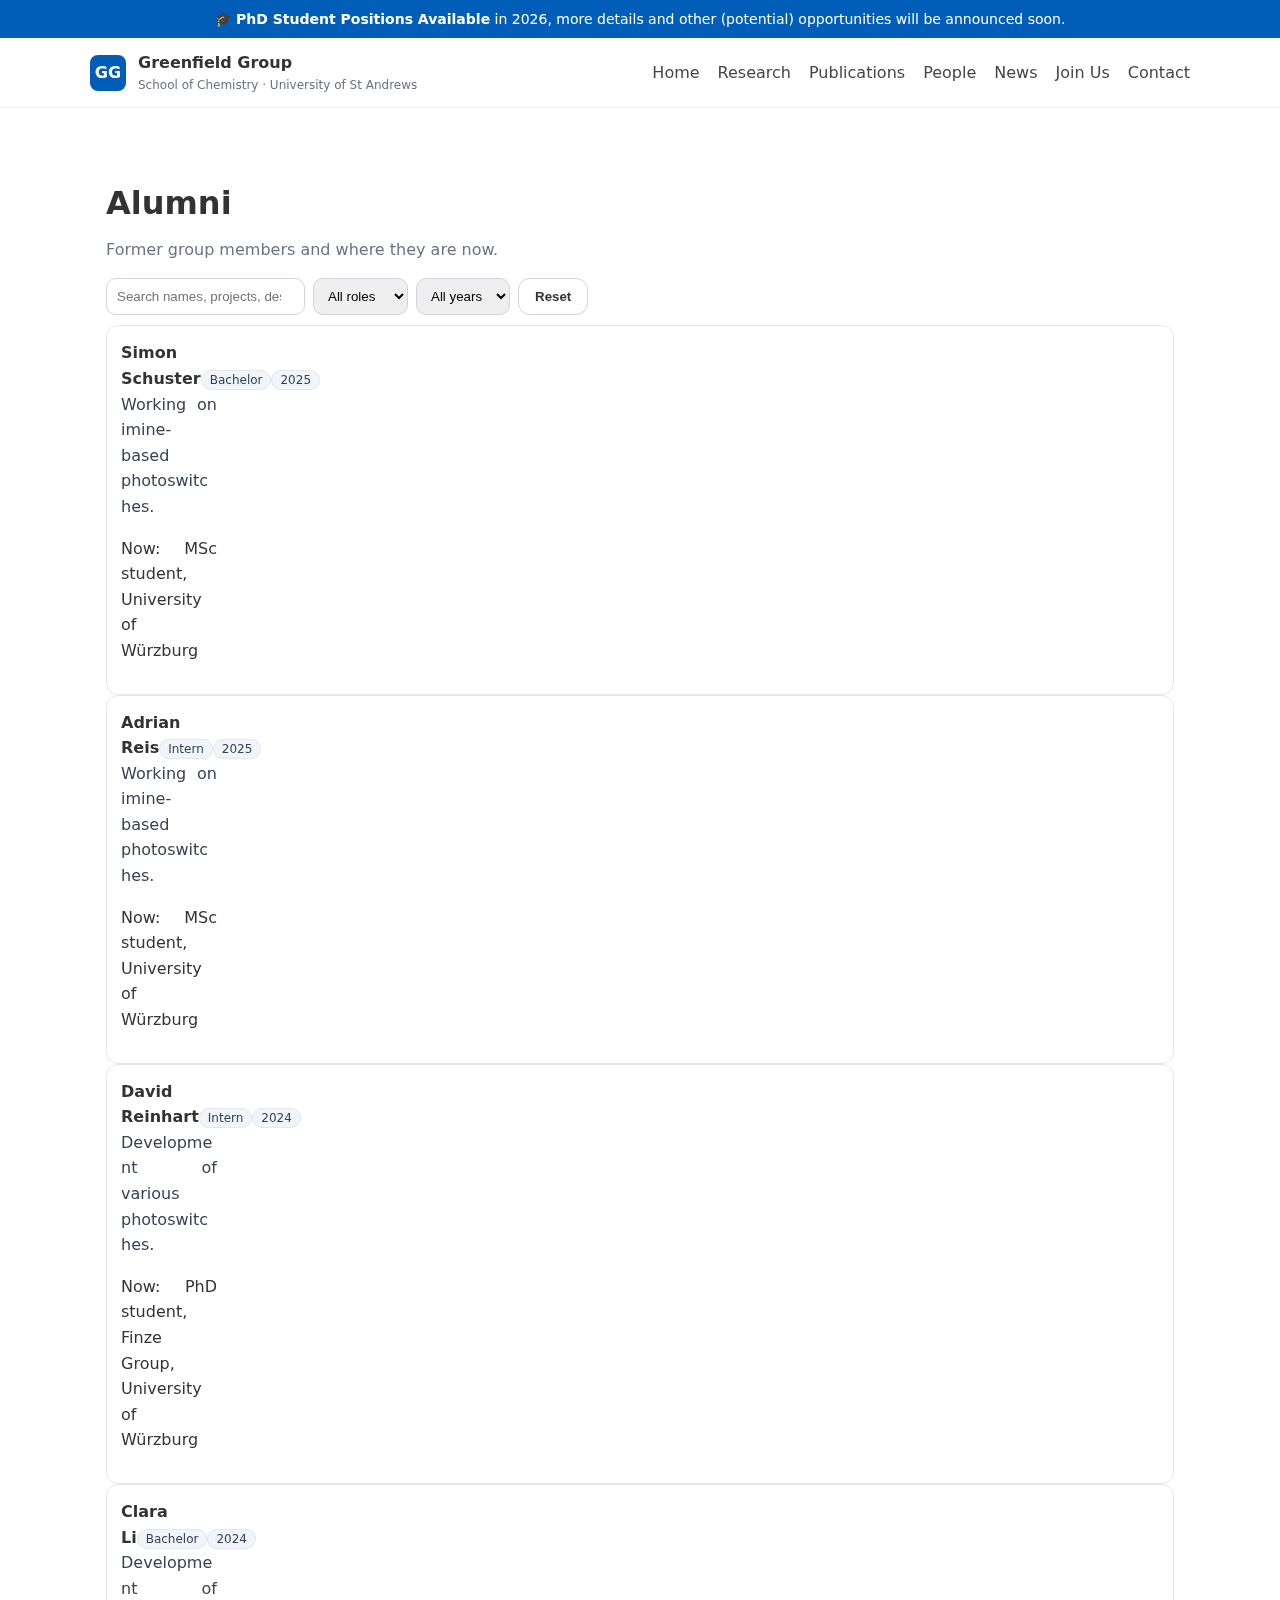
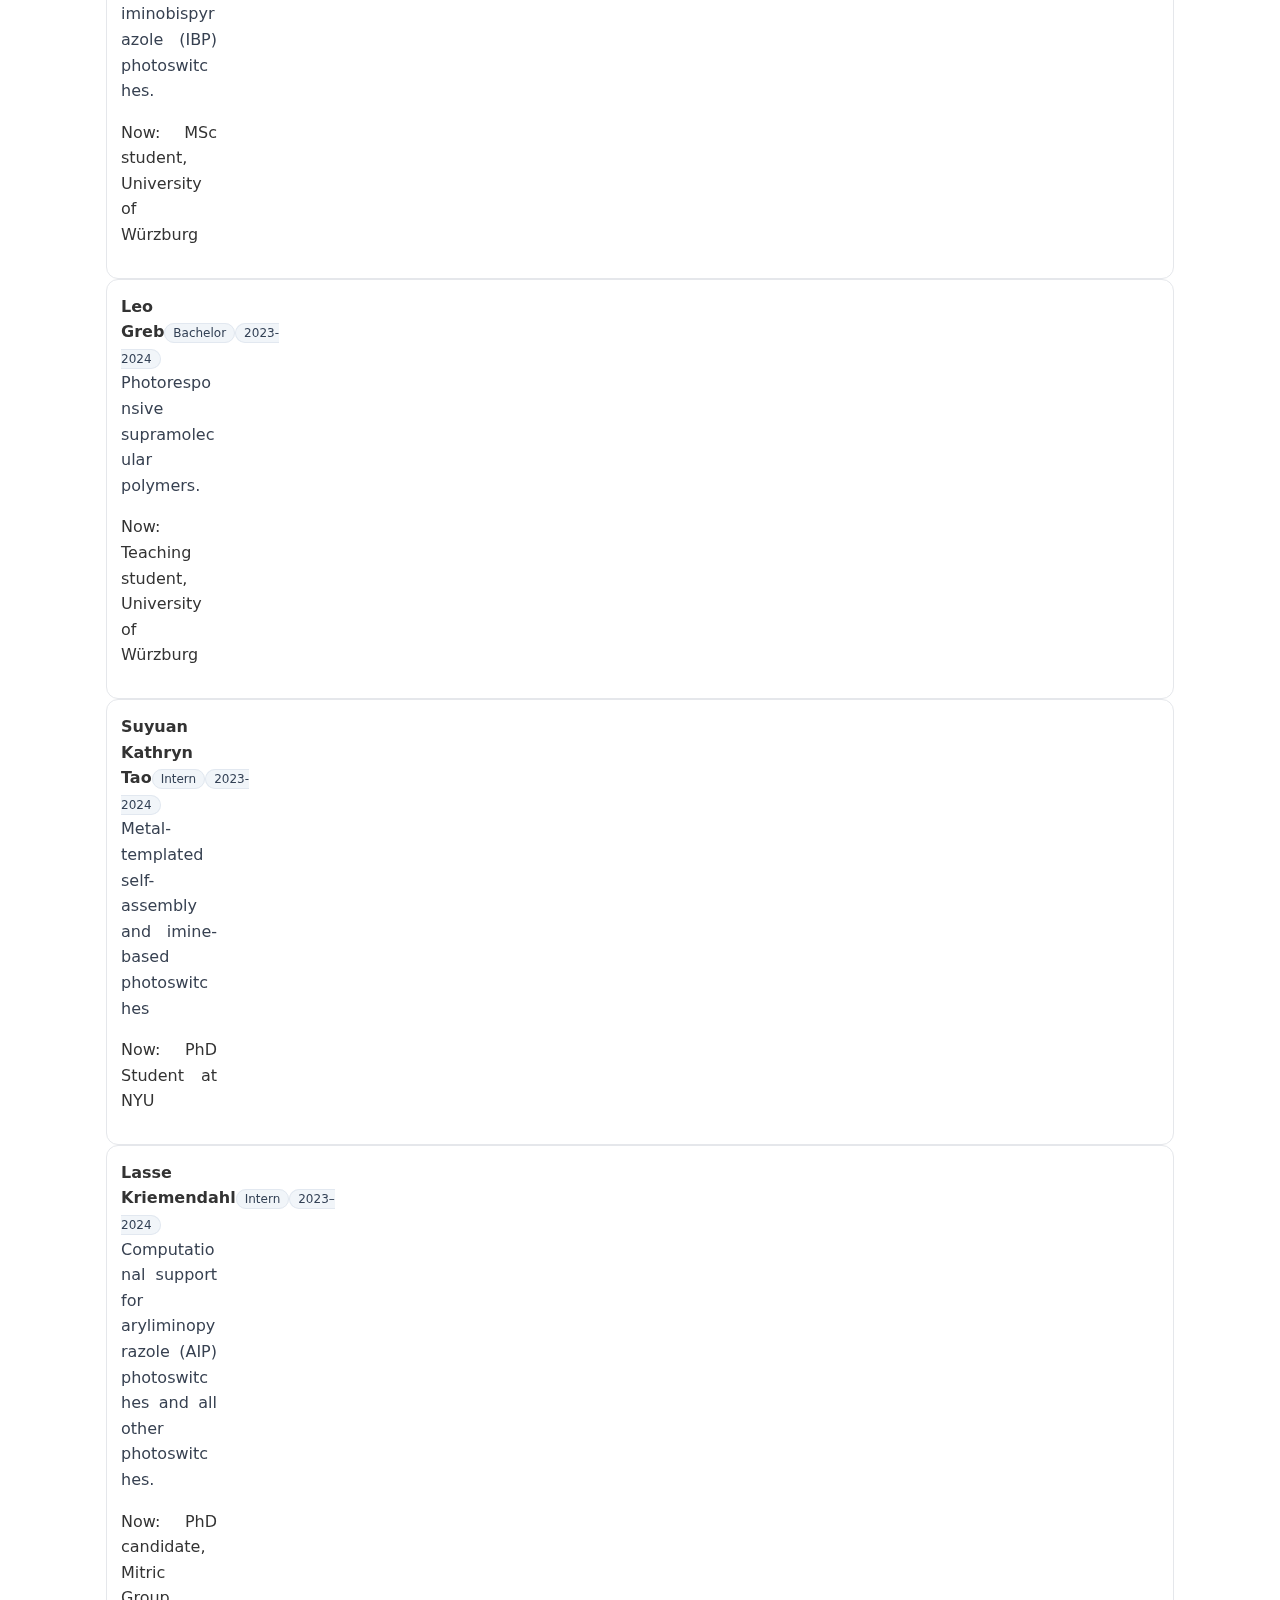
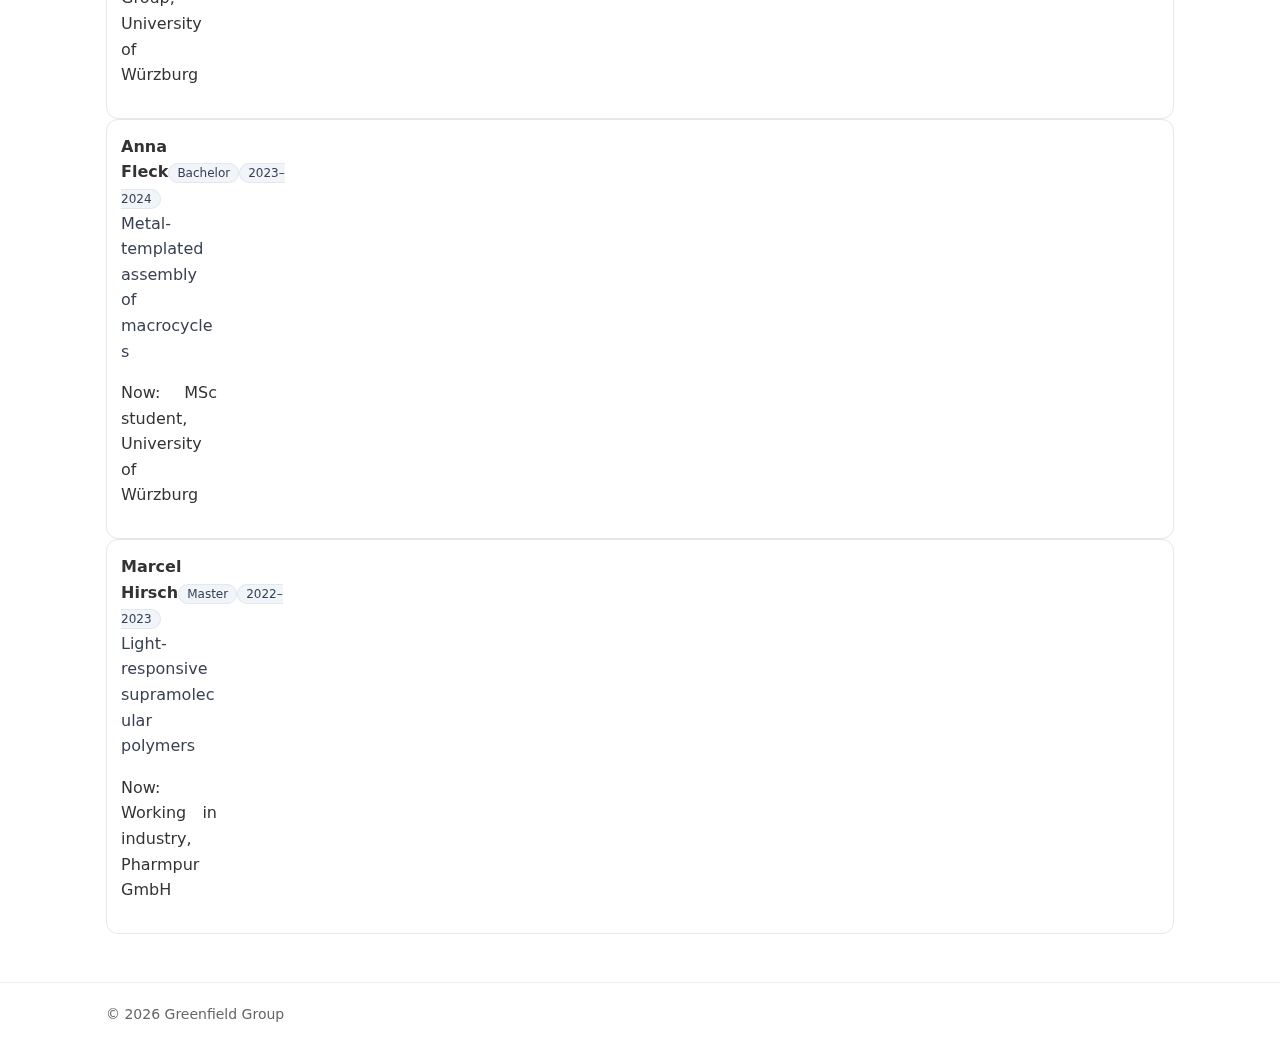
<file: alumni.html>
<!doctype html>
<html lang="en">
<head>
<meta charset="utf-8">
<meta name="viewport" content="width=device-width, initial-scale=1">
<title>Alumni — Greenfield Group</title>
<link rel="stylesheet" href="styles.css">
</head>
<body>
<div id="site-header"></div>

<main class="section">
<div class="container">
<h1 style="margin-bottom:8px">Alumni</h1>
<p class="muted" style="margin-top:0">Former group members and where they are now.</p>

<!-- Controls -->
<div class="controls" id="alumni-controls" style="margin:16px 0 10px">
<input type="search" id="alumni-search" placeholder="Search names, projects, destinations…" aria-label="Search alumni">
<select id="alumni-role">
<option value="">All roles</option>
<option>Intern</option>
<option>Bachelor</option>
<option>Master</option>
<option>PhD</option>
<option>Postdoc</option>
<option>Visitor</option>
</select>
<select id="alumni-year">
<option value="">All years</option>
<!-- filled by JS from data -->
</select>
<button class="btn btn-gray" id="alumni-clear" type="button">Reset</button>
</div>

<!-- List -->
<div id="alumni-list" class="alumni-list" aria-live="polite"></div>
<p id="alumni-empty" class="muted" style="display:none">No matches. Try clearing filters.</p>
</div>
</main>

<footer>
<div class="container" style="display:flex;justify-content:space-between;gap:16px;flex-wrap:wrap">
<div>© <span id="year"></span> Greenfield Group</div>
</div>
</footer>

<script>
document.getElementById('year').textContent = new Date().getFullYear();
</script>
<script src="nav.js"></script>
<script src="banner.js"></script>
<script src="alumni.js"></script>
</body>
</html>
</file>
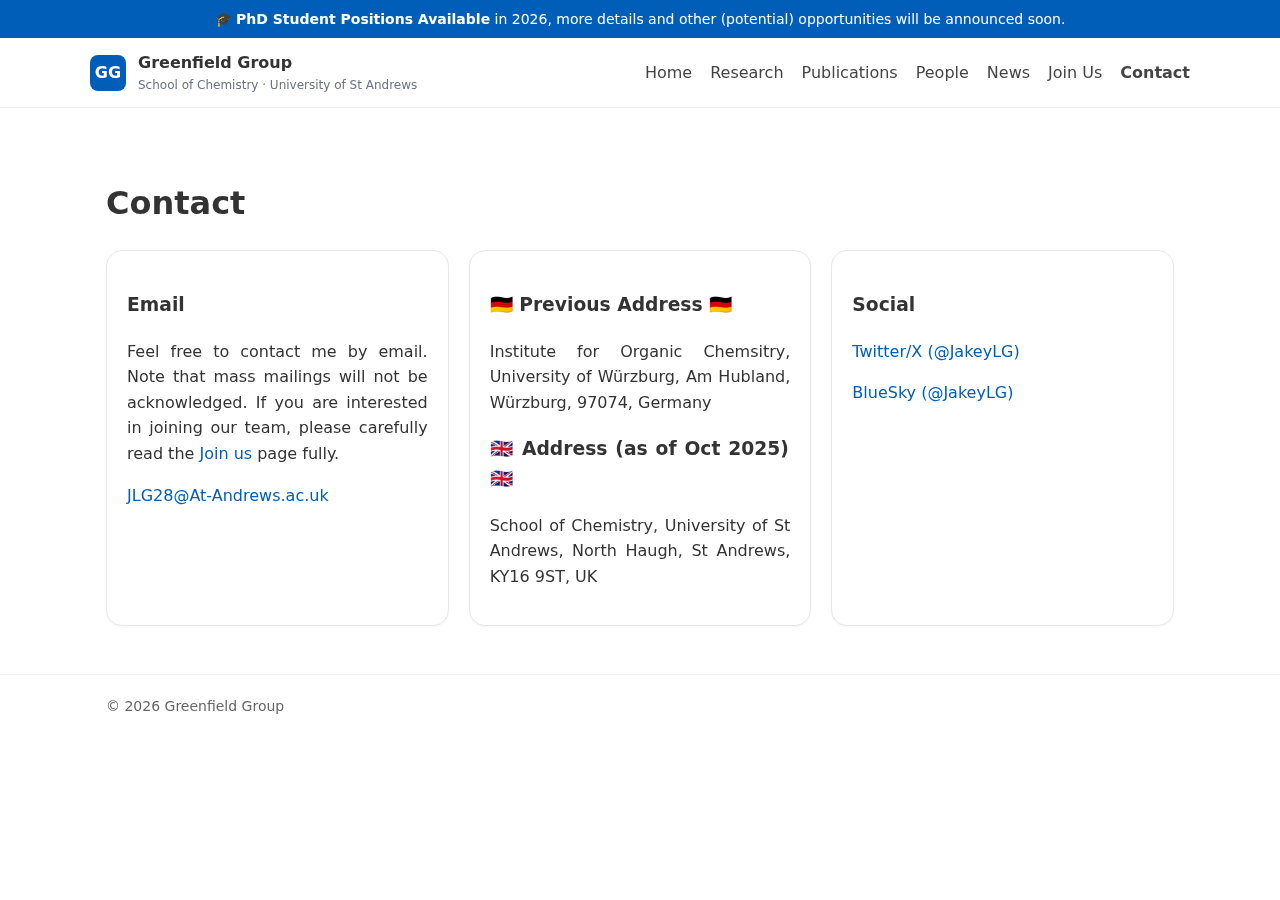
<file: contact.html>
<!doctype html>
<html lang="en">
<head>
  <meta charset="utf-8">
  <meta name="viewport" content="width=device-width, initial-scale=1">
  <title>Contact — Greenfield Group</title>
  <link rel="stylesheet" href="styles.css">
</head>
<body>
  
    </div>
  </div>
  <div id="site-header"></div>
  <!-- PAGE CONTENT STARTS HERE -->

  <main class="section">
    <div class="container">
      <h1>Contact</h1>
      <div class="cards">
        <div class="card">
          <h3>Email</h3>
          <p>Feel free to contact me by email. Note that mass mailings will not be acknowledged. If you are interested in joining our team, please carefully read the <a href="join.html">Join us</a> page fully.</p>
          <p><a href="mailto:jlg28@st-andrews.ac.uk">JLG28@At-Andrews.ac.uk</a></p>
        </div>
        <div class="card">
          <h3>🇩🇪 Previous Address 🇩🇪</h3>
          <p>Institute for Organic Chemsitry, University of Würzburg, Am Hubland, Würzburg, 97074, Germany</p>
          <h3>🇬🇧 Address (as of Oct 2025) 🇬🇧</h3>
          <p>School of Chemistry, University of St Andrews, North Haugh, St Andrews, KY16 9ST, UK</p>
        </div>
        <div class="card">
          <h3>Social</h3>
          <p><a href="https://mobile.twitter.com/JakeyLG">Twitter/X (@JakeyLG)</a>
          <p><a href="https://bsky.app/profile/jakeylg.bsky.social">BlueSky (@JakeyLG)</a>
          </p>
        </div>
      </div>
    </div>
  </main>

  <!-- PAGE CONTENT ENDS HERE -->
  <footer>
    <div class="container" style="display:flex;justify-content:space-between;gap:16px;flex-wrap:wrap">
      <div>© <span id="year"></span> Greenfield Group</div>
      
    </div>
  </footer>
  <script>
    function toggleMenu(force){
      const menu = document.getElementById('menu');
      const btn = document.querySelector('.mobile-toggle');
      const show = typeof force === 'boolean' ? force : !menu.classList.contains('show');
      menu.classList.toggle('show', show);
      btn.setAttribute('aria-expanded', show ? 'true' : 'false');
      if(show){ menu.style.display='flex'; } else { menu.style.display='none'; }
    }
    document.getElementById('year').textContent = new Date().getFullYear();
  </script>
  <script src="nav.js"></script>
  <script src="banner.js"></script>
</body>
</html>
</file>
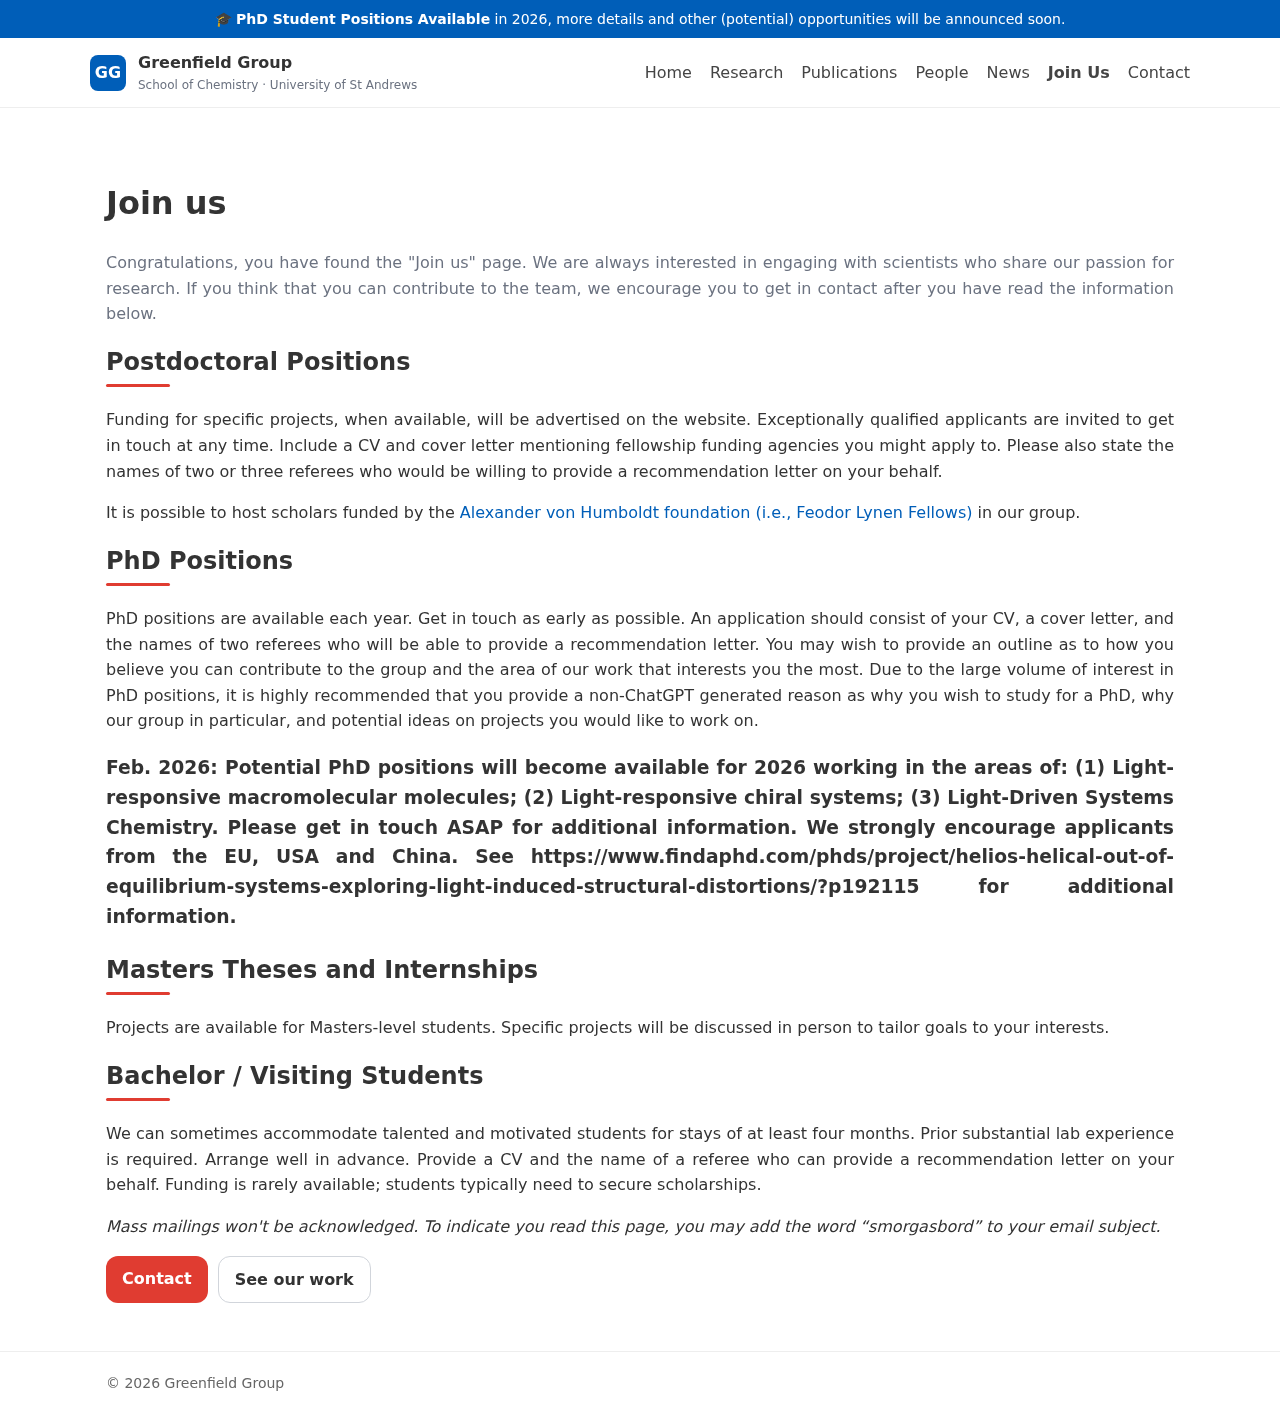
<file: join.html>
<!doctype html>
<html lang="en">
<head>
  <meta charset="utf-8">
  <meta name="viewport" content="width=device-width, initial-scale=1">
  <title>Join Us — Greenfield Group</title>
  <link rel="stylesheet" href="styles.css">
</head>
<body>
  
    </div>
  </div>
  <div id="site-header"></div>
  <!-- PAGE CONTENT STARTS HERE -->

  <main class="section">
    <div class="container">
      <h1>Join us</h1>
      <p class="muted">Congratulations, you have found the "Join us" page. We are always interested in engaging with scientists who share our passion for research. If you think that you can contribute to the team, we encourage you to get in contact after you have read the information below.</p>

      <h2>Postdoctoral Positions</h2>
      <p>Funding for specific projects, when available, will be advertised on the website. Exceptionally qualified applicants are invited to get in touch at any time. Include a CV and cover letter mentioning fellowship funding agencies you might apply to. Please also state the names of two or three referees who would be willing to provide a recommendation letter on your behalf.</p>
      <p>It is possible to host scholars funded by the <a href="https://www.humboldt-foundation.de">Alexander von Humboldt foundation (i.e., Feodor Lynen Fellows)</a> in our group.</p>

      <h2>PhD Positions</h2>
      <p>PhD positions are available each year. Get in touch as early as possible. An application should consist of your CV, a cover letter, and the names of two referees who will be able to provide a recommendation letter. You may wish to provide an outline as to how you believe you can contribute to the group and the area of our work that interests you the most. Due to the large volume of interest in PhD positions, it is highly recommended that you provide a non-ChatGPT generated reason as why you wish to study for a PhD, why our group in particular, and potential ideas on projects you would like to work on.</p>

      <h3> Feb. 2026: Potential PhD positions will become  available for 2026 working in the areas of: (1) Light-responsive macromolecular molecules; (2) Light-responsive chiral systems; (3) Light-Driven Systems Chemistry. Please get in touch ASAP for additional information. We strongly encourage applicants from the EU, USA and China. See https://www.findaphd.com/phds/project/helios-helical-out-of-equilibrium-systems-exploring-light-induced-structural-distortions/?p192115 for additional information.</h3>

      <h2>Masters Theses and Internships</h2>
      <p>Projects are available for Masters-level students. Specific projects will be discussed in person to tailor goals to your interests.</p>

      <h2>Bachelor / Visiting Students</h2>
      <p>We can sometimes accommodate talented and motivated students for stays of at least four months. Prior substantial lab experience is required. Arrange well in advance. Provide a CV and the name of a referee who can provide a recommendation letter on your behalf. Funding is rarely available; students typically need to secure scholarships.</p>

      <p style="margin-top:12px"><em>Mass mailings won't be acknowledged. To indicate you read this page, you may add the word “smorgasbord” to your email subject.</em></p>

      <div style="margin-top:16px;display:flex;gap:10px;flex-wrap:wrap">
        <a class="btn btn-red" href="contact.html">Contact</a>
        <a class="btn btn-gray" href="publications.html">See our work</a>
      </div>
    </div>
  </main>

  <!-- PAGE CONTENT ENDS HERE -->
  <footer>
    <div class="container" style="display:flex;justify-content:space-between;gap:16px;flex-wrap:wrap">
      <div>© <span id="year"></span> Greenfield Group</div>
      
    </div>
  </footer>
  <script>
    function toggleMenu(force){
      const menu = document.getElementById('menu');
      const btn = document.querySelector('.mobile-toggle');
      const show = typeof force === 'boolean' ? force : !menu.classList.contains('show');
      menu.classList.toggle('show', show);
      btn.setAttribute('aria-expanded', show ? 'true' : 'false');
      if(show){ menu.style.display='flex'; } else { menu.style.display='none'; }
    }
    document.getElementById('year').textContent = new Date().getFullYear();
  </script>
  <script src="nav.js"></script>
  <script src="banner.js"></script>
</body>
</html>
</file>
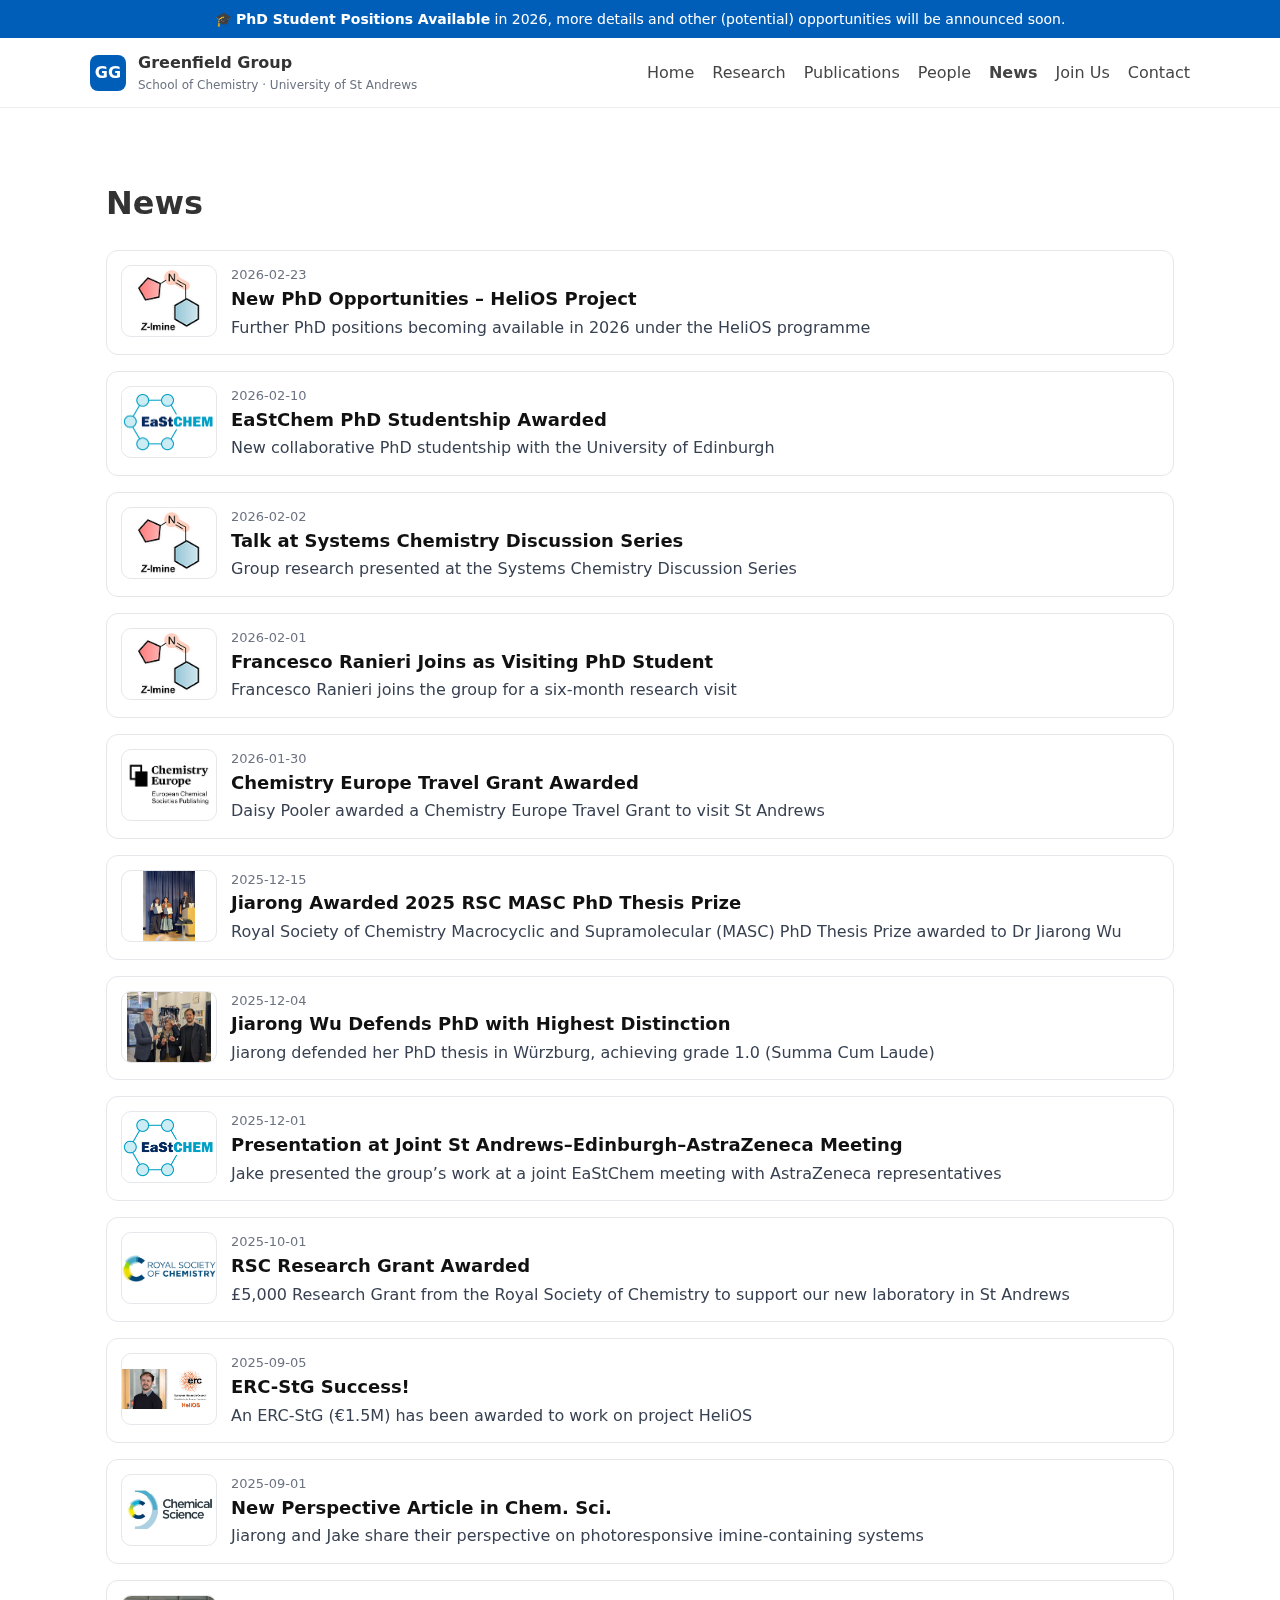
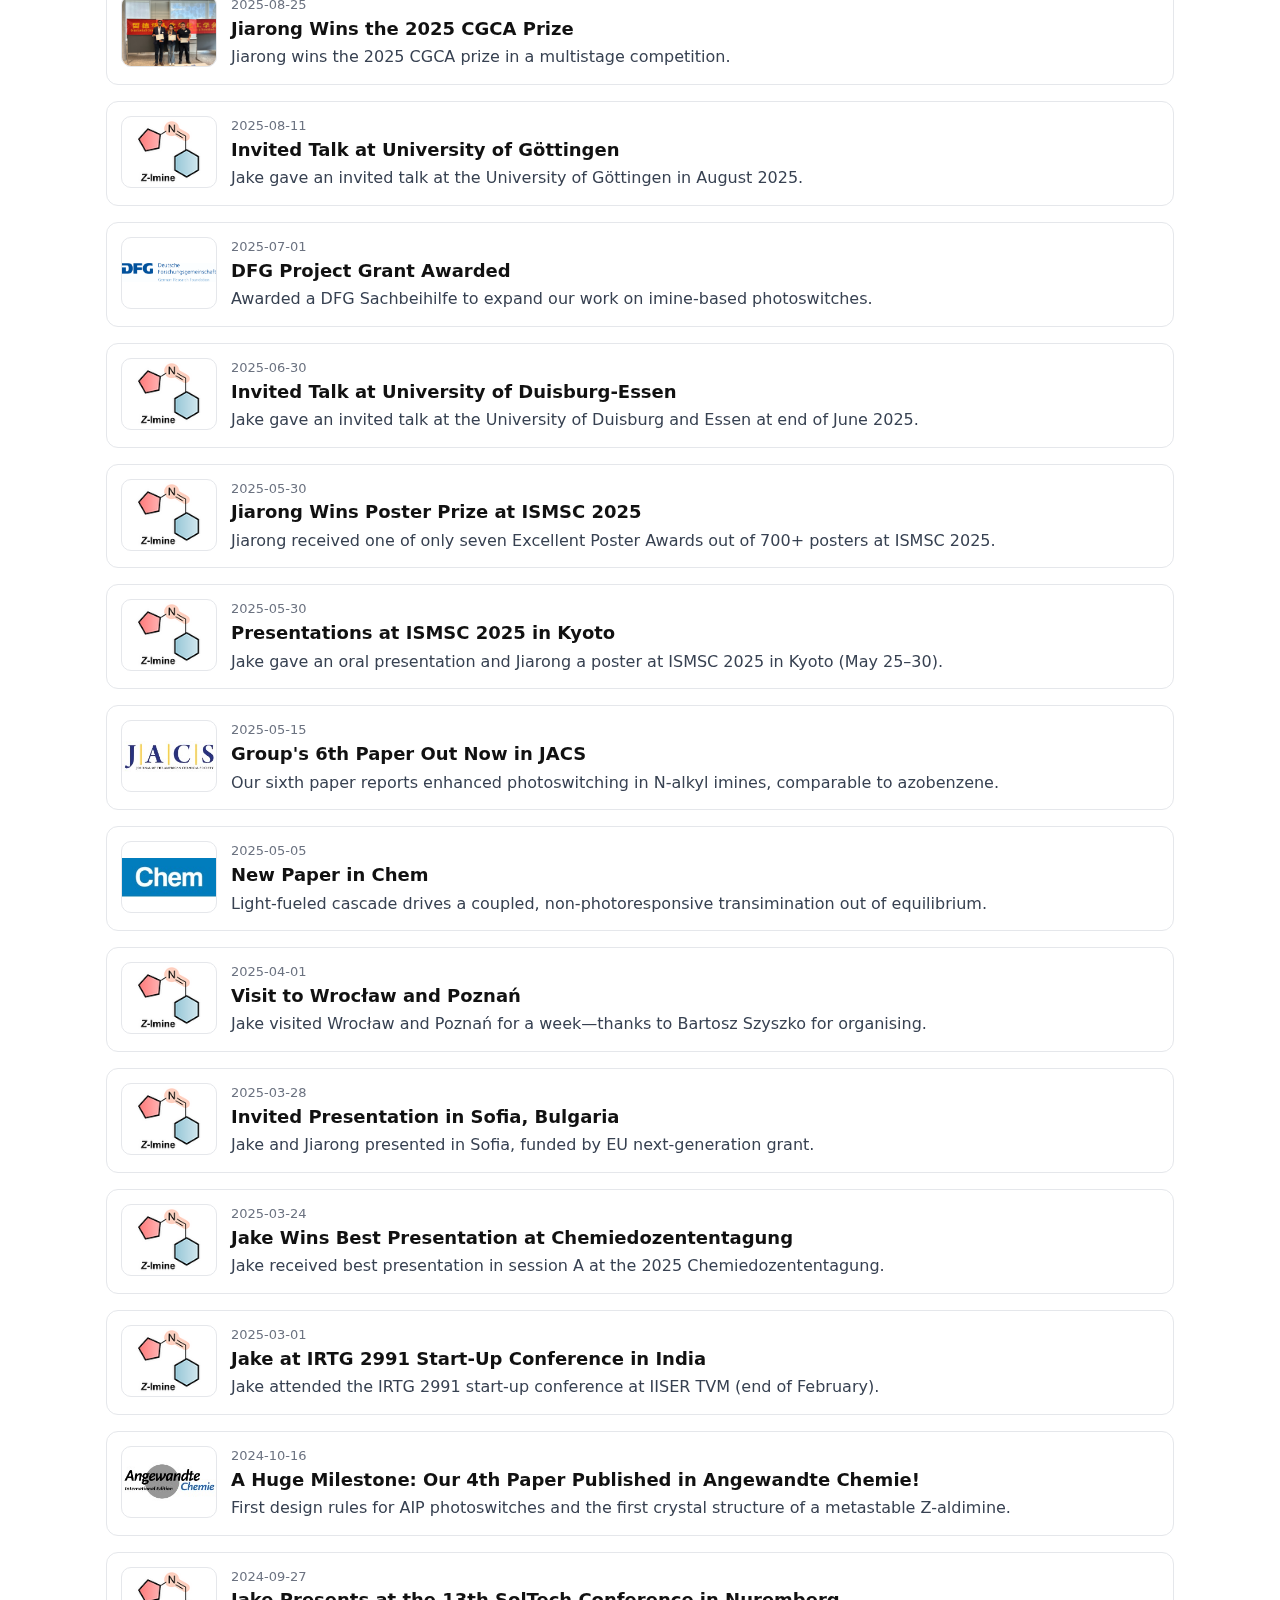
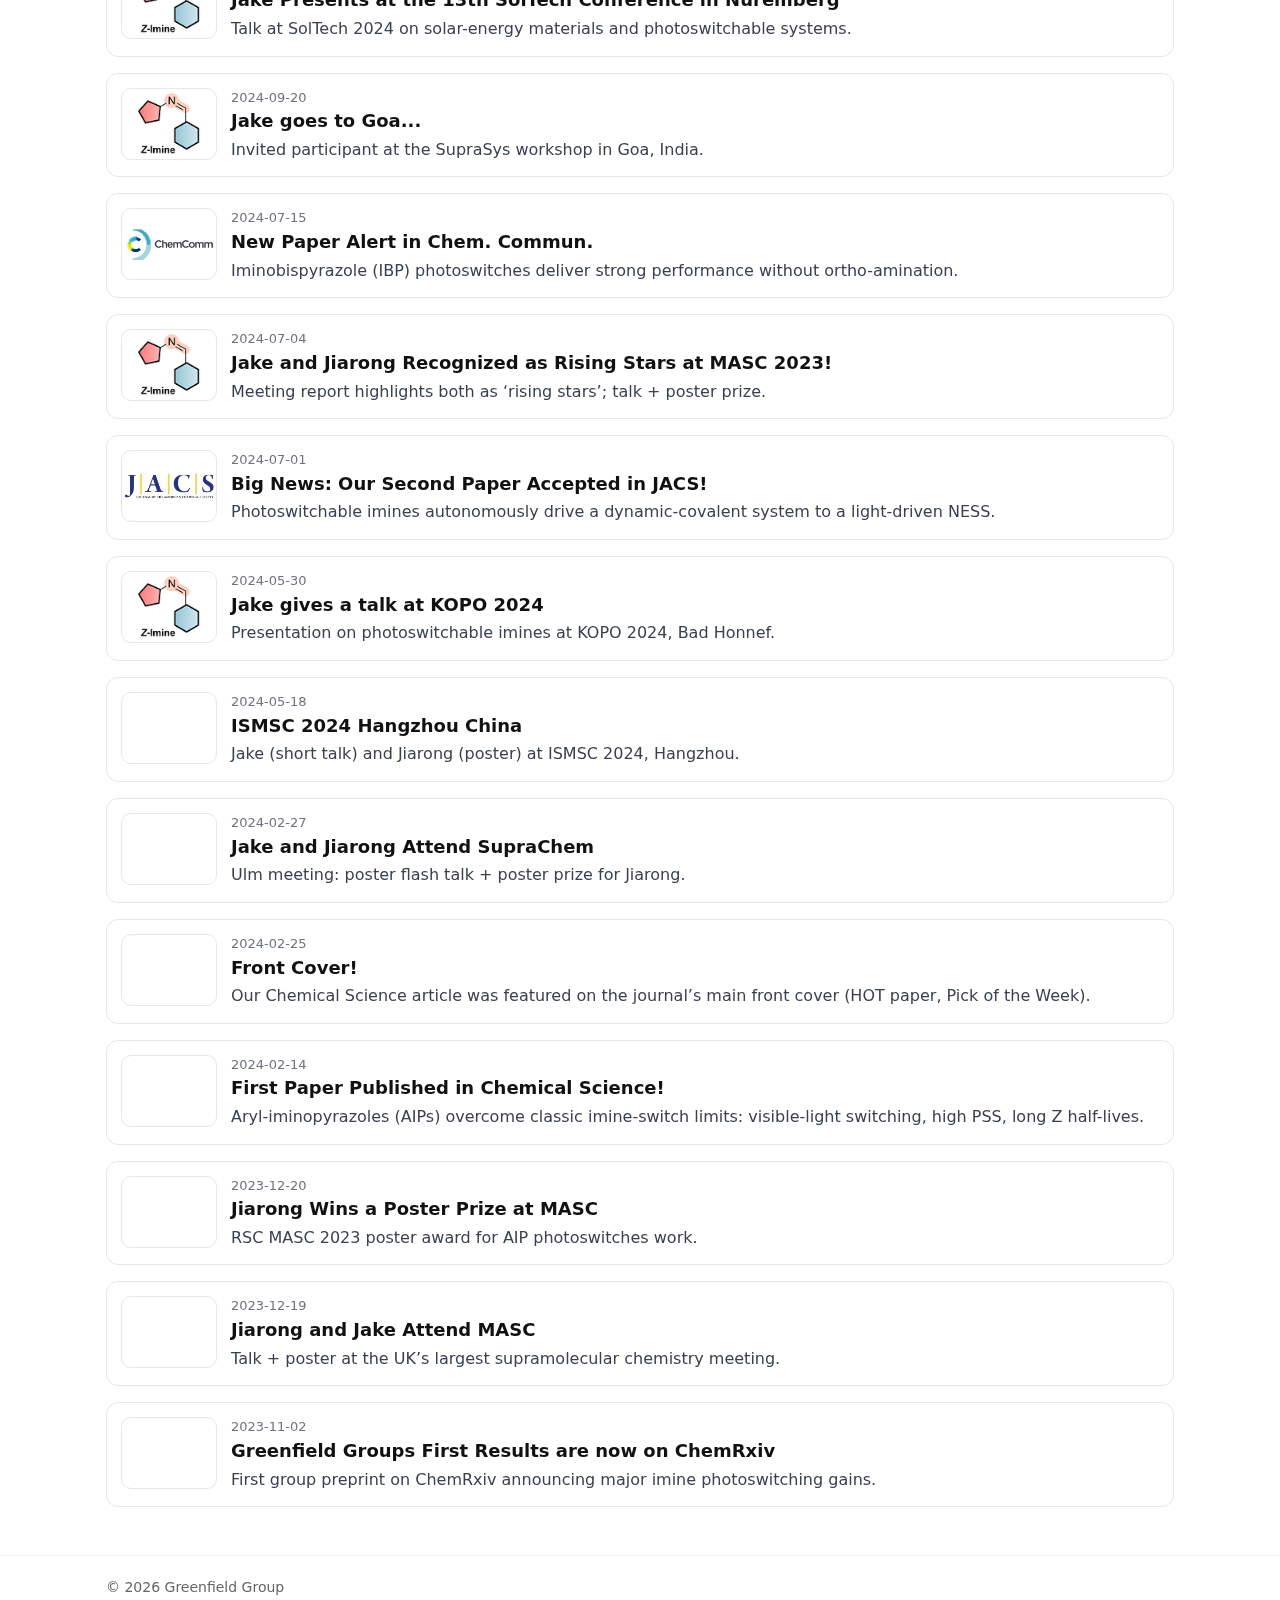
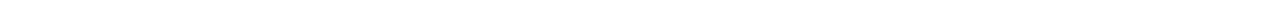
<file: news.html>
<!doctype html>
<html lang="en">
<head>
  <meta charset="utf-8">
  <meta name="viewport" content="width=device-width, initial-scale=1">
  <title>News — Greenfield Group</title>
  <link rel="stylesheet" href="styles.css">
</head>
<body>
  <div id="site-header"></div>

  <main class="section">
    <div class="container">
      <div class="news-header">
        <h1>News</h1>
      </div>
      <div id="news-list" aria-live="polite"></div>
    </div>
  </main>

  <footer>
    <div class="container" style="display:flex;justify-content:space-between;gap:16px;flex-wrap:wrap">
      <div>© <span id="year"></span> Greenfield Group</div>
    </div>
  </footer>

  <script>
    document.getElementById('year').textContent = new Date().getFullYear();
  </script>
  <script src="nav.js"></script>
  <script src="banner.js"></script>
  <script src="news_data.js?v=2"></script>
  <script src="news.js"></script>
</body>
</html>
</file>
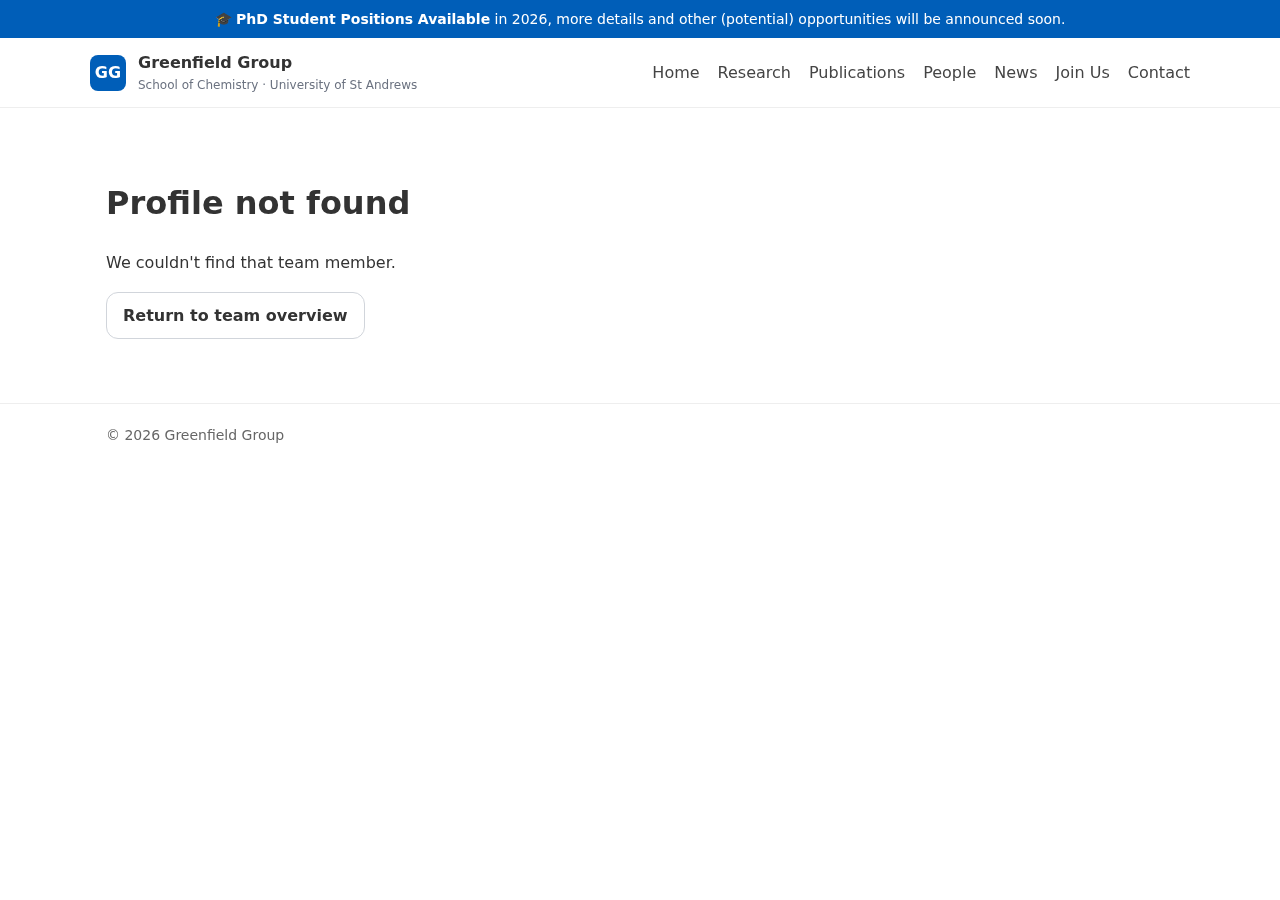
<file: profile.html>
<!doctype html>
<html lang="en">
<head>
  <meta charset="utf-8">
  <meta name="viewport" content="width=device-width, initial-scale=1">
  <title>Profile — Greenfield Group</title>
  <link rel="stylesheet" href="styles.css">
</head>
<body>
  <div id="site-header"></div>

  <main class="section">
    <div class="container" id="profile-container">
      <!-- content injected by profiles.js -->
      <p class="muted">Loading profile…</p>
    </div>
  </main>

  <footer>
    <div class="container" style="display:flex;justify-content:space-between;gap:16px;flex-wrap:wrap">
      <div>© <span id="year"></span> Greenfield Group</div>
    </div>
  </footer>

  <script>
    document.getElementById('year').textContent = new Date().getFullYear();
  </script>
  <script src="nav.js"></script>
  <script src="banner.js"></script>
  <script src="profiles.js"></script>
</body>
</html>
</file>
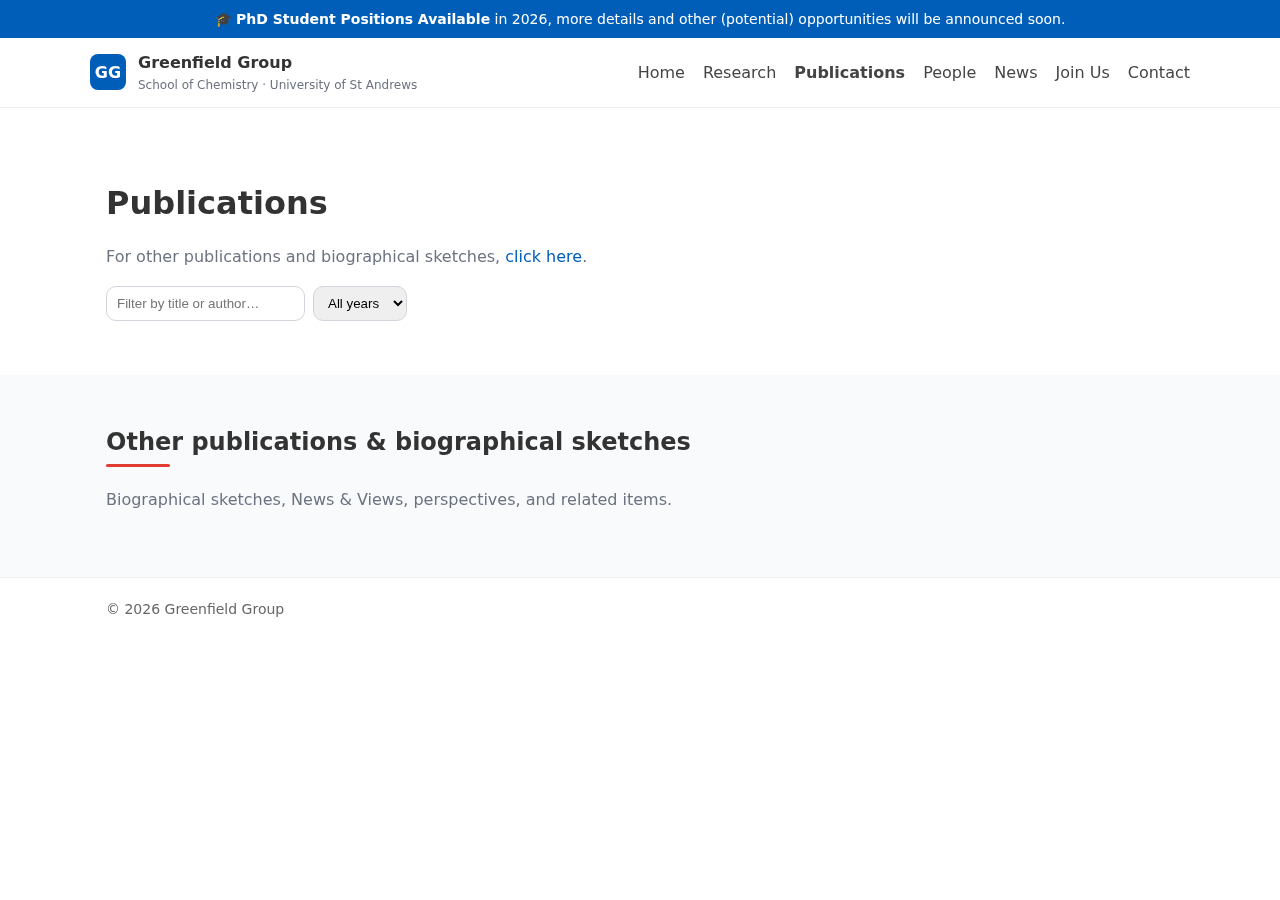
<file: publications.html>
<!doctype html>
<html lang="en">
<head>
  <meta charset="utf-8">
  <meta name="viewport" content="width=device-width, initial-scale=1">
  <title>Publications — Greenfield Group</title>
  <link rel="stylesheet" href="styles.css">
</head>
<body>
  <div id="site-header"></div>

  <main class="section">
    <div class="container">
      <h1>Publications</h1>
    <!-- NEW: top jump-link sentence -->
    <p class="muted" style="margin-top:-6px">
      For other publications and biographical sketches, <a href="#other-pubs">click here</a>.
    </p>

      <div class="controls">
        <input type="search" id="pubSearch" placeholder="Filter by title or author…" oninput="filterPubs()">
        <select id="yearFilter" onchange="filterPubs()">
          <option value="">All years</option>
        </select>
      </div>

      <!-- JSON/JS-driven list will render here -->
      <div id="pubList" class="publist" aria-live="polite"></div>

      <noscript>
        <p><strong>Note:</strong> Enable JavaScript to view the publications list.</p>
      </noscript>
    </div>
  </main>

<!-- NEW: OTHER PUBLICATIONS SECTION AT PAGE BOTTOM -->
<section id="other-pubs" class="section bg-soft">
  <div class="container">
    <h2>Other publications &amp; biographical sketches</h2>
    <p class="muted" style="margin:6px 0 16px">Biographical sketches, News &amp; Views, perspectives, and related items.</p>
    <div id="otherList" class="publist" aria-live="polite"></div>
  </div>
</section>

  <footer>
    <div class="container" style="display:flex;justify-content:space-between;gap:16px;flex-wrap:wrap">
      <div>© <span id="year"></span> Greenfield Group</div>
    </div>
  </footer>

  <script>document.getElementById('year').textContent = new Date().getFullYear();</script>
  <script src="nav.js"></script>
  <script src="banner.js"></script>

  <!-- Load data first: works offline (file://) -->
  <script src="publications.data.js"></script>
  <!-- Renderer -->
  <script src="publications.js" defer></script>
</body>
</html>
</file>
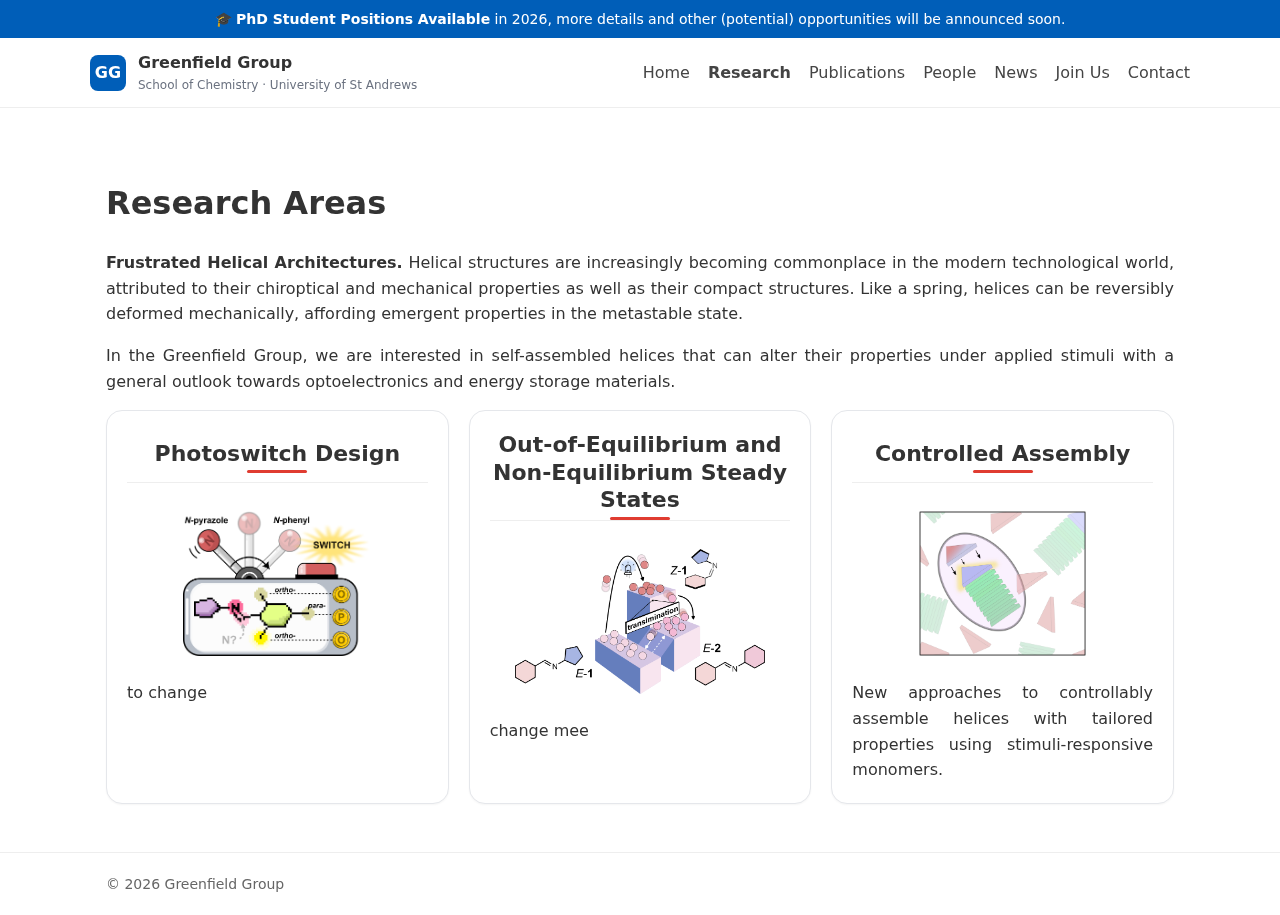
<file: research.html>
<!doctype html>
<html lang="en">
<head>
  <meta charset="utf-8">
  <meta name="viewport" content="width=device-width, initial-scale=1">
  <title>Research — Greenfield Group</title>
  <link rel="stylesheet" href="styles.css">
</head>
<body>
  <div id="site-header"></div>

  <!-- PAGE CONTENT STARTS HERE -->
  <main class="section">
    <div class="container">
      <h1>Research Areas</h1>
      <p><strong>Frustrated Helical Architectures.</strong> Helical structures are increasingly becoming commonplace in the modern technological world, attributed to their chiroptical and mechanical properties as well as their compact structures. Like a spring, helices can be reversibly deformed mechanically, affording emergent properties in the metastable state.</p>
      <p>In the Greenfield Group, we are interested in self-assembled helices that can alter their properties under applied stimuli with a general outlook towards optoelectronics and energy storage materials.</p>

      <!-- === Research cards === -->
      <div class="cards">
        <!-- Card 1 -->
        <article class="card res-card" tabindex="0" aria-expanded="false">
          <header class="res-header">
            <h3 class="res-title">Photoswitch Design</h3>
          </header>
          <figure class="res-figure">
            <img src="img/res/switch-design.png" alt="Schematic for the design of imine-based photoswitches">
          </figure>
          <p class="res-short">
            to change
          </p>
          <div class="res-long">
            <p>
              change me plz
            </p>
          </div>
        </article>

        <!-- Card 2 -->
        <article class="card res-card" tabindex="0" aria-expanded="false">
          <header class="res-header">
            <h3 class="res-title">Out-of-Equilibrium and Non-Equilibrium Steady States</h3>
          </header>
          <figure class="res-figure">
            <img src="img/res/out-of-equilibrium.png" alt="Schematic of a NESSS achieved under constant irradiation">
          </figure>
          <p class="res-short">
            change mee
          </p>
          <div class="res-long">
            <p>
              and meee
            </p>
          </div>
        </article>

        <!-- Card 3 -->
        <article class="card res-card" tabindex="0" aria-expanded="false">
          <header class="res-header">
            <h3 class="res-title">Controlled Assembly</h3>
          </header>
          <figure class="res-figure">
            <img src="img/res/controlled-assembly.jpg" alt="Schematic illustrating controlled self-assembly">
          </figure>
          <p class="res-short">
            New approaches to controllably assemble helices with tailored properties using stimuli-responsive monomers.
          </p>
          <div class="res-long">
            <p>
              Achieving long/polymeric helices with precise control over pitch, handedness, and defect density remains a key
              challenge. We develop programmable monomer designs and dynamic-covalent strategies that translate molecular
              level information into mesoscale order. Our platforms emphasize reversibility, error-correction, and
              orthogonal stimuli to enable hierarchical assembly on demand.
            </p>
          </div>
        </article>
      </div>
      <!-- === End research cards === -->
    </div>
  </main>

  <!-- PAGE CONTENT ENDS HERE -->
  <footer>
    <div class="container" style="display:flex;justify-content:space-between;gap:16px;flex-wrap:wrap">
      <div>© <span id="year"></span> Greenfield Group</div>
    </div>
  </footer>

  <script>
    // Year in footer
    document.addEventListener('DOMContentLoaded', () => {
      const yearEl = document.getElementById('year');
      if (yearEl) yearEl.textContent = new Date().getFullYear();
    });

    // Research card expand/collapse
    function toggleCard(card){
      const expanded = card.getAttribute('aria-expanded') === 'true';
      card.setAttribute('aria-expanded', expanded ? 'false' : 'true');
      card.classList.toggle('expanded', !expanded);
    }

    document.addEventListener('click', (e) => {
      const card = e.target.closest('.res-card');
      if (!card) return;
      if (e.target.closest('a')) return; // don't toggle when clicking links
      toggleCard(card);
    });

    document.addEventListener('keydown', (e) => {
      const card = e.target.closest && e.target.closest('.res-card');
      if (!card) return;
      if (e.key === 'Enter' || e.key === ' ') {
        e.preventDefault();
        toggleCard(card);
      }
    });
  </script>
  <script src="nav.js"></script>
  <script src="banner.js"></script>
</body>
</html>
</file>
<file: styles.css>
/* Greenfield Group – Minimal CSS (St Andrews palette) */
:root{
  --blue:#005EB8; --blue-dark:#0A3D7E; --red:#E03C31; --gold:#FFD700;
  --text:#333; --muted:#6b7280; --bg:#fff; --gray:#f4f4f4; --soft:#F9FAFB; --border:#e5e7eb;
}
*{box-sizing:border-box}
html{scroll-behavior:smooth}
body{margin:0;font-family:system-ui,-apple-system,Segoe UI,Roboto,Ubuntu,Cantarell,'Helvetica Neue',Arial,'Noto Sans',sans-serif;color:var(--text);background:var(--bg);line-height:1.6}
img{max-width:100%;display:block;height:auto}
a{color:var(--blue);text-decoration:none} a:hover{text-decoration:underline}
.container{max-width:1100px;margin:0 auto;padding:0 16px}
.btn{display:inline-block;padding:10px 16px;border-radius:12px;font-weight:600}
.btn-primary{background:#fff;color:var(--blue)}
.btn-outline{color:#fff;border:1px solid rgba(255,255,255,.6);background:transparent}
.btn-blue{background:var(--blue);color:#fff}
.btn-red{background:var(--red);color:#fff}
.btn-gray{background:transparent;border:1px solid #d1d5db;color:#333}
.section{padding:48px 0}

/* Cards grid: max 3 per row, responsive */
.cards{display:grid;gap:20px;grid-template-columns:repeat(3,minmax(0,1fr))}
@media (max-width:980px){ .cards{grid-template-columns:repeat(2,minmax(0,1fr))} }
@media (max-width:640px){ .cards{grid-template-columns:1fr} }

.card{background:#fff;border:1px solid var(--border);border-radius:16px;padding:20px;box-shadow:0 1px 2px rgba(0,0,0,.04)}
.chip{font-size:12px;text-transform:uppercase;letter-spacing:.04em;color:#64748b;margin-bottom:6px}
.muted{color:var(--muted)}

/* Avatar + flag */
.avatar-wrap{position:relative;width:160px;height:160px}
.card.text-center .avatar-wrap{margin-left:auto;margin-right:auto}
.avatar{width:100%;height:100%;border-radius:50%;overflow:hidden;display:flex;align-items:center;justify-content:center;background:#e5e7eb;margin-bottom:10px}
.avatar img{width:100%;height:100%;object-fit:cover;object-position:center}
.flag-badge{position:absolute;right:-6px;bottom:-6px;width:28px;height:28px;border-radius:50%;overflow:hidden;box-shadow:0 0 0 2px #fff}
.flag-badge img{width:100%;height:100%;object-fit:cover}

/* Person chips (ORCID / Scholar / etc.) */
.card.text-center{text-align:center}
.chip-row{display:flex;gap:10px;flex-wrap:wrap;justify-content:center;margin-top:10px}
.chip-link,
.chip-disabled{
  display:inline-flex;align-items:center;gap:6px;
  padding:6px 10px;border:1px solid #e5e7eb;border-radius:999px;
  background:#fff;color:#334155;font-size:14px;text-decoration:none
}
.chip-link:hover{background:#f8fafc;border-color:#dbe2ea;text-decoration:none}
.chip-link img,.chip-disabled img{width:16px;height:16px;display:inline-block}

/* Group photo */
.group-photo{width:100%;max-height:400px;overflow:hidden;border-radius:16px;border:1px solid #e5e7eb}
.group-photo img{width:100%;height:100%;object-fit:cover;object-position:center}

/* Publications (unchanged from your file) */
.pubitem{display:grid;grid-template-columns:110px 1fr;gap:16px;padding:16px 0;border-bottom:1px solid var(--border)}
.pubitem figure{margin:0;overflow:hidden;border-radius:10px}
.pubitem img{width:110px;height:110px;object-fit:cover;object-position:center;border-radius:10px;border:1px solid var(--border);background:#f2f2f2;transition:transform .25s ease}
.pubitem figure:hover img,.pubitem figure:focus-within img{transform:scale(1.04)}
.pubitem h3{font-size:18px;margin:0 0 6px 0}
.pubitem .meta{font-size:14px;color:var(--muted)}
.pubnum{font-weight:700;color:var(--red);margin-right:8px}
.badges{display:inline-flex;gap:8px;align-items:center;margin-left:8px}
.badge{font-size:12px;background:#f1f5f9;border:1px solid #e2e8f0;color:#334155;border-radius:999px;padding:2px 8px}
.controls{display:flex;gap:8px;flex-wrap:wrap;margin:12px 0 6px}
select,input[type="search"]{padding:8px 10px;border-radius:10px;border:1px solid #d1d5db}
@media (max-width:720px){ .pubitem{grid-template-columns:1fr} .pubitem img{width:110px;height:110px} }

/* Footer & misc */
.notice{background:var(--blue);color:#fff;font-size:14px}
.notice a{color:#fff;text-decoration:underline;text-underline-offset:2px}
header{position:sticky;top:0;z-index:50;background:rgba(255,255,255,.92);backdrop-filter:saturate(180%) blur(6px);border-bottom:1px solid #eee}
.brand{display:flex;align-items:center;gap:12px}
.logo{height:36px;width:36px;border-radius:8px;background:var(--blue);color:#fff;display:grid;place-items:center;font-weight:700}
nav a{margin-left:18px;color:#444} nav a:hover{color:var(--blue)}
.nav-row{display:flex;align-items:center;justify-content:space-between;padding:12px 0}
.mobile-toggle{display:none}
.hero{background:linear-gradient(135deg,var(--blue) 0%,var(--blue-dark) 100%);color:#fff;position:relative;overflow:hidden}
.hero::after{content:"";position:absolute;inset:0;background:radial-gradient(circle at 20% 10%,rgba(255,255,255,.16),transparent 40%),radial-gradient(circle at 80% 20%,rgba(255,215,0,.16),transparent 40%);pointer-events:none}
.hero h1{font-size:42px;line-height:1.15;margin:0 0 10px 0}
.hero p{font-size:20px;opacity:.95;margin:0 0 20px 0}
.underline-gold{text-decoration:underline;text-decoration-color:var(--gold);text-decoration-thickness:4px;text-underline-offset:6px}
.bg-gray{background:var(--gray)} .bg-soft{background:var(--soft)}
h2{position:relative;padding-bottom:6px;margin-top:0}
h2::after{content:"";position:absolute;left:0;bottom:0;width:64px;height:3px;background:var(--red);border-radius:2px}
footer{border-top:1px solid #eee;padding:20px 0;color:#666;font-size:14px}
.dots{display:inline-flex;gap:12px;align-items:center}
.dot{width:12px;height:12px;border-radius:999px;display:inline-block}
@media (max-width:760px){
  .hero h1{font-size:32px}
  nav{display:none}
  .mobile-toggle{display:inline-flex;align-items:center;gap:8px;border:1px solid #ddd;border-radius:8px;padding:6px 10px;background:#fff}
  .mobile-menu{flex-direction:column;padding:8px 0}
  .mobile-menu a{padding:8px 0;border-top:1px dashed #eee;color:#444}
  .show{display:flex !important}
}

/* Keep each education entry on a single line */
.edu-list{list-style:disc;margin:0 0 0 18px;padding:0;text-align:left;display:inline-block}
.edu-list li{white-space:nowrap}

/* Ensure flags with left-side symbols remain visible in round badges */
.flag-left{object-position:15% center}


/* --- Homepage media split (group photo + animation) --- */
/* Keep the left (group photo) above any overlap */
.group-photo{ position:relative; z-index:2; }

/* Keep overlap, allow spillover, no masking */
.gif-frame{
  position:relative;
  z-index:1;
  border:none;
  background:transparent;
  border-radius:0;          /* no cropping corners */
  overflow:visible;         /* allow the GIF to extend beyond */
  height:clamp(360px, 50vw, 600px);
  margin-top:-130px;        /* overlap the hero */
}
#news-animations{ padding-bottom:0px; }
#news-animations { margin-bottom: -16px; }

/* Make the surface larger than the frame and center it */
.gif-surface{
  position:absolute;
  left:50%;
  top:50%;
  /* Bigger than the frame in BOTH directions */
  width:260%;
  height:140%;
  transform:translate(-50%, -60%);

  background-repeat:no-repeat;
  /* Fit by height of the (larger) surface, no vertical crop */
  background-size:auto 70%;
  background-position:center;

  -webkit-user-drag:none;
  user-select:none;
  pointer-events:none;
}

/* Mobile: dial it back so it doesn't overwhelm */
@media (max-width:900px){
  .gif-frame{
    height:auto;
    margin-top:0;
  }
  .gif-surface{
    position:relative;
    left:50%;
    top:auto;
    transform:translateX(-50%);
    width:100%;
    height:260px;           /* pick a sensible mobile height */
    background-size:contain;/* keep full GIF visible on small screens */
  }
}

/* Transparent overlay to intercept right-click and drags */
.gif-veil{ position:absolute; inset:0; background:transparent; pointer-events:auto; }


.media-split{display:grid;grid-template-columns:1fr 2fr;gap:2px;align-items:stretch}
/* Mobile: no overlap for tighter stacks */
@media (max-width:900px){
  .gif-frame{
    height:auto;          /* let it shrink on small screens */
    margin-top:0;         /* remove overlap on mobile */
    margin-left:0;
  }
  .gif-surface{ width:100%; }
}
/* The GIF is set as a CSS background so it's harder to "Save image as" */

/* Transparent overlay to intercept right-click and drags */



/* --- News components (updated) --- */
.news-list{display:grid;grid-template-columns:1fr;gap:16px}

/* Generic card layout */
.news-card{
  display:grid;
  grid-template-columns:96px 1fr;
  gap:14px;
  align-items:start;          /* prevent overlap */
  padding:14px;
  border:1px solid var(--border);
  border-radius:12px;
  background:#fff;
  cursor:pointer;
}
.news-card:hover{background:#f8fafc}

/* Ensure the right-hand content can shrink and wrap properly */
.news-card > :nth-child(2){min-width:0}

/* Make the thumbnail box center its content (img or bg) */
.news-thumb{
  width:96px;
  height:72px;
  border-radius:10px;
  overflow:hidden;
  border:1px solid var(--border);
  background:#fff;

  /* if news.js uses background-image on .news-thumb */
  background-position:center;
  background-repeat:no-repeat;
  background-size:contain;

  display:flex;              /* center <img> without stretching */
  align-items:center;
  justify-content:center;
}

/* Home page smaller size */
#home-news .news-thumb{ width:72px; height:56px; }

/* If an <img> is used, keep it fully contained */
.news-thumb img{
  max-width:100%;
  max-height:100%;
  width:auto;
  height:auto;
  object-fit:contain;         /* harmless with max- sizing */
  display:block;
}

.news-meta{font-size:13px;color:var(--muted);margin:0}
.news-title{font-size:18px;line-height:1.25;margin:2px 0 4px 0;font-weight:700;color:#111}
.news-excerpt{margin:0;color:#374151}
.news-body{display:none;margin:10px 0 4px 0;color:#333;line-height:1.6;word-wrap:break-word}

/* Expanded state for full news page */
.news-card.expanded{grid-template-columns:140px 1fr;align-items:start}
.news-card.expanded .news-body{display:block}
.news-card.expanded .news-thumb{height:100px}

/* Home section container with header box */
#home-news{}
#home-news .news-hero{
  border:1px solid var(--border);
  background:#fff;
  border-radius:14px;
  padding:14px 16px;
  margin:0 0 12px 0;
}
#home-news .news-hero h2{margin:0 0 4px 0}
#home-news .news-hero p{margin:0;color:var(--muted)}

#home-news .news-list{gap:12px}
#home-news .news-card{
  grid-template-columns:72px 1fr;
  padding:10px;
}
#home-news .news-title{font-size:16px;margin:0}
#home-news .news-excerpt{display:none} /* home: only date + title */
#home-news .news-card .news-body{display:none}
#home-news .news-thumb{width:72px;height:56px}

/* Responsive */
@media (max-width:900px){
  .news-card{grid-template-columns:72px 1fr}
  .news-card.expanded{grid-template-columns:1fr}
  .news-thumb{width:72px;height:56px}
}





/* --- Publications JSON-driven cards --- */
.publist{display:block}
.pubcard{
  display:grid;
  grid-template-columns:140px 1fr;
  gap:16px;
  padding:16px 0;
  border-bottom:1px solid var(--border);
  cursor:pointer;
}
.pubcard figure{margin:0;overflow:hidden;border-radius:10px}
.pubcard img{
  width:140px;height:140px;object-fit:cover;object-position:center;
  border-radius:10px;border:1px solid var(--border);background:#f2f2f2;
  transition:transform .25s ease, width .25s ease, height .25s ease;
}
.pubcard:hover img{transform:scale(1.03)}
.pubcard h3{font-size:18px;margin:0 0 6px 0}
.pubcard .meta{font-size:14px;color:var(--muted)}
.pubcard .links-row{margin-top:6px}
.pubcard .abstract{margin-top:10px;line-height:1.6}
.pubcard.expanded{
  grid-template-columns:220px 1fr;
}
.pubcard.expanded img{
  width:220px;height:220px;
}
@media (max-width:720px){
  .pubcard{grid-template-columns:1fr}
  .pubcard img{width:120px;height:120px}
  .pubcard.expanded{grid-template-columns:1fr}
  .pubcard.expanded img{width:100%;height:auto}
}


/* --- Publications: wide thumbs (~8.25cm x 4.45cm ≈ 1.85:1) --- */

/* Let the first column size to the figure's width */
.pubcard{
  display:grid;
  grid-template-columns:auto 1fr; /* was 140px 1fr */
  gap:16px;
  padding:16px 0;
  border-bottom:1px solid var(--border);
  cursor:pointer;
}

/* Fixed figure width; image fills it */
.pubcard figure{margin:0; overflow:hidden; border-radius:10px; width:240px;}
.pubcard img{
  width:100%;
  height:130px;              /* 240 / 1.85 ≈ 130 */
  object-fit:contain;
  object-position:center;
  padding:5%;
  border-radius:10px;
  border:1px solid var(--border);
  background:#fff;
  transition:transform .25s ease;
}
.pubcard:hover img{ transform:scale(1.03) }
.pubcard.expanded:hover img{ transform:none }

/* Expanded state: wider image, same aspect ratio */
.pubcard.expanded{ grid-template-columns:auto 1fr; }
.pubcard.expanded figure{ width:360px; }
.pubcard.expanded img{
  width:100%;
  height:194px;              /* 360 / 1.85 ≈ 194 */
  object-fit:contain;
  object-position:center;
  padding:0;
  background:#fff;
}

/* Mobile: single column, keep ratio via aspect-ratio */
@media (max-width:720px){
  .pubcard{ grid-template-columns:1fr; }
  .pubcard figure{ width:100%; }
  .pubcard img{
    width:100%;
    height:auto;
    aspect-ratio:1.85 / 1;
  }
  .pubcard.expanded img{
    width:100%;
    height:auto;
    aspect-ratio:1.85 / 1;
  }
}


/* === Research cards adjustments === */

/* Remove borders around images */
.res-figure{margin:0;border-radius:12px;overflow:hidden}
.res-figure img{display:block;width:100%;height:auto}

/* Justify text globally */
body, p {text-align: justify;}

/* Red underline under each card title */
.res-title{
  position:relative;
  padding-bottom:6px;
}
.res-title::after{
  content:"";
  position:absolute;
  left:0;
  bottom:0;
  width:60px;
  height:3px;
  background:var(--red);
  border-radius:2px;
}

/* Research cards: collapsed by default */
.res-card { cursor: pointer; }
.res-card .res-long { display: none; }
.res-card[aria-expanded="true"] .res-long,
.res-card.expanded .res-long { display: block; }

/* Research preview cards on the home page (anchor-based cards) */
a.card{
  display:flex;
  flex-direction:column;
  align-items:center;   /* center image + title horizontally */
  text-align:center;    /* center the text */
}

/* Give every research image the same visual box and center its content */
a.card .res-figure{
  width:100%;
  aspect-ratio:16 / 9;  /* consistent height so titles start at same Y */
  display:flex;
  align-items:center;
  justify-content:center;
  background:#fff;      /* optional: clean letterbox */
}

a.card .res-figure img{
  width:100%;
  height:100%;
  object-fit:contain;   /* no cropping; center inside the box */
  object-position:center;
}

/* Since titles are centered now, center the red underline too */
.res-title{ text-align:center; }
.res-title::after{
  left:50%;
  transform:translateX(-50%);
}

/* Center role labels and emails inside people cards */
.card.text-center .muted,
.card.text-center p a {
  display: block;
  text-align: center;
  margin: 6px auto;
}

/* === Research cards: uniform figure sizing === */
.res-card .res-figure {
  width: 100%;
  aspect-ratio: 16 / 9;   /* consistent desktop ratio */
  display: flex;
  align-items: center;
  justify-content: center;
  background: #fff;
}

.res-card .res-figure img {
  width: 100%;
  height: 100%;
  object-fit: contain;   /* scale without cropping */
  object-position: center;
}

/* Mobile: use a slightly taller ratio */
@media (max-width: 720px) {
  .res-card .res-figure {
    aspect-ratio: 4 / 3;   /* taller images on phones */
  }
}
/* === Research card titles: align underlines across cards === */

/* Tune these if you change title size/line-height */
:root{
  --res-title-lines: 2;   /* reserve space for up to 2 lines on desktop */
  --res-title-lh: 1.25;   /* line-height multiplier for the title */
  --res-title-bottom-gap: 12px; /* space for the underline area */
}

/* Ensure consistent title sizing */
.res-title{
  font-size: 22px;
  line-height: var(--res-title-lh);
  margin: 0;
  text-align: center;      /* keep your centered look */
  position: relative;
  padding-bottom: 6px;     /* existing underline gap */
}

/* Title container: fixed min-height, bottom-aligned content */
.res-card .res-header{
  display: flex;
  align-items: flex-end;   /* push title to the bottom of the header box */
  justify-content: center;
  min-height: calc(var(--res-title-lines) * 1em * var(--res-title-lh) + var(--res-title-bottom-gap));
}

/* Make sure the cards don't force equal-height rows */
.res-card{
  display: block;          /* override any previous grid layout */
}

/* Figure stays horizontally centered and uniform (from earlier step) */
.res-card .res-figure{
  width: 100%;
  aspect-ratio: 16 / 9;
  display: flex;
  align-items: center;
  justify-content: center;
  background: #fff;
}
.res-card .res-figure img{
  width: 100%;
  height: 100%;
  object-fit: contain;
  object-position: center;
}

/* Short text always starts at the top under the figure */
.res-card .res-short{ margin: 0; }

/* Mobile: allow up to 3 title lines so it doesn't feel cramped */
@media (max-width: 720px){
  :root{ --res-title-lines: 3; }
  .res-card .res-figure{ aspect-ratio: 4 / 3; }
}
/* Space between research title underline and figure */
.res-card .res-header {
  margin-bottom: 16px;  /* adjust as needed (12–20px usually looks good) */
}

/* === Research card refinements === */

/* Title block: consistent height, center-align vertically */
.res-card .res-header {
  display: flex;
  align-items: center;   /* center vertically within header box */
  justify-content: center;
  min-height: calc(var(--res-title-lines) * 1em * var(--res-title-lh) + var(--res-title-bottom-gap));
  margin-bottom: 16px;   /* spacing below the underline */
}

/* Add spacing between figure and short description */
.res-card .res-short {
  margin-top: 12px;   /* gap above short text */
  margin-bottom: 0;
}

/* === Mobile fixes: prevent overlap and enforce vertical stack === */
@media (max-width: 900px){
  .media-split{ grid-template-columns: 1fr !important; gap: 16px; }
  #news-animations{ margin-bottom: 0 !important; }
}

/* Ensure long text/URLs wrap inside expanded cards */
.news-body, .pubcard .abstract, .pubcard .meta, .news-excerpt, .news-title {
  overflow-wrap: anywhere;
  word-break: break-word;
}

/* Guard against any horizontal overflow on small screens */
html, body { max-width: 100%; overflow-x: hidden; }

/* Make mobile menu layer above page content on all pages */
#menu.container.mobile-menu { z-index: 1000; position: relative; }

/* Tweak publications expanded layout on phones so text never goes off-screen */
@media (max-width: 720px){
  .pubcard { padding-left: 0; padding-right: 0; }
  .pubcard .links-row { overflow-wrap: anywhere; }
}


/* --- Explicit desktop nav reset to avoid accidental hiding --- */
@media (min-width: 761px){
  header nav{display:flex !important; align-items:center; gap:0;}
  .mobile-toggle{display:none !important;}
  #menu.mobile-menu{display:none !important;}
}

/* ===== THEME TOKENS ===== */
/* Light (default) uses your existing :root variables */
:root{
  /* existing palette assumed present…
     --blue, --blue-dark, --red, --gold, --text, --muted, --bg, --gray, --soft, --border */
}

/* Dark theme overrides */
:root[data-theme="dark"]{
  --bg:#0e1116;
  --text:#e5e7eb;
  --muted:#9aa4b2;
  --gray:#121721;
  --soft:#0f141b;
  --border:#263041;
  --blue:#8ab4ff;
  --blue-dark:#5a84d6;
  --red:#ff6b6b;
  --gold:#f6d97a;
}

/* Apply tokens */
body{ background:var(--bg); color:var(--text); }
a{ color:var(--blue); }
hr, .card, .bordered{ border-color:var(--border); }
.muted{ color:var(--muted); }

/* ===== THEME TOGGLE BUTTON ===== */
.nav-actions{ display:flex; align-items:center; gap:10px; }
.theme-toggle{
  display:inline-flex; align-items:center; gap:8px;
  padding:8px 10px; border-radius:999px; border:1px solid var(--border);
  background:var(--soft); color:var(--text); cursor:pointer;
  font:inherit; line-height:1; transition:transform .06s ease, background .2s ease;
}
.theme-toggle:hover{ transform:translateY(-1px); }
.theme-toggle:active{ transform:translateY(0); }
.theme-toggle .theme-icon{ font-size:14px; }

/* Keep the toggle aligned in the mobile menu too */
.mobile-theme{ padding:10px 0; }

/* Prefer system scheme when no user choice saved (progressive enhancement) */
@media (prefers-color-scheme: dark){
  :root:not([data-theme]){ 
    /* only applies if attribute is missing; our JS sets it early anyway */
    --bg:#0e1116; --text:#e5e7eb; --muted:#9aa4b2; --gray:#121721; --soft:#0f141b; --border:#263041;
    --blue:#8ab4ff; --blue-dark:#5a84d6; --red:#ff6b6b; --gold:#f6d97a;
  }
}

/* ===== RESPONSIVE NAV (your existing rules, keep these) ===== */
@media (max-width:760px){
  nav{display:none}
  .mobile-toggle{display:inline-flex}
  .mobile-menu{flex-direction:column;padding:8px 0}
  .mobile-menu a{padding:8px 0;border-top:1px dashed #eee;color:#444}
  .show{display:flex !important}
}
@media (min-width:761px){
  header nav{display:flex !important; align-items:center; gap:0;}
  .mobile-toggle{display:none !important;}
  #menu.mobile-menu{display:none !important;}
}

/* ===== DARK MODE HARDENING (paste at end) ===== */

/* 1) Core surfaces: cards & generic boxes */
:root[data-theme="dark"] .card{ background:var(--soft); color:var(--text); border-color:var(--border); }

/* 2) News components */
:root[data-theme="dark"] .news-card{
  background:var(--soft);
  color:var(--text);
  border-color:var(--border);
}
:root[data-theme="dark"] .news-card:hover{
  background:#121721; /* slightly lifted over --soft for hover */
}
:root[data-theme="dark"] .news-title{ color:var(--text); }
:root[data-theme="dark"] .news-excerpt,
:root[data-theme="dark"] .news-meta,
:root[data-theme="dark"] .news-body{ color:var(--muted); }

/* Home news header box */
:root[data-theme="dark"] #home-news .news-hero{
  background:var(--soft);
  border-color:var(--border);
  color:var(--text);
}

/* News thumbnail container (was white) */
:root[data-theme="dark"] .news-thumb{ background:var(--soft); border-color:var(--border); }

/* 3) Research cards + figure boxes (were white) */
:root[data-theme="dark"] a.card .res-figure,
:root[data-theme="dark"] .res-card .res-figure{
  background:var(--soft);
}
:root[data-theme="dark"] .res-title{ color:var(--text); }

/* 4) Publications blocks */
:root[data-theme="dark"] .pubitem img,
:root[data-theme="dark"] .pubcard img{
  background:var(--soft);               /* was #f2f2f2/#fff */
  border-color:var(--border);
}

/* 5) Sticky header / banner / hero */
:root[data-theme="dark"] header{
  background:rgba(10,14,20,.82);        /* dark translucent */
  border-bottom:1px solid var(--border);
}
:root[data-theme="dark"] .hero,
:root[data-theme="dark"] .banner{
  background:linear-gradient(135deg, var(--blue-dark) 0%, #0c2148 100%);
  color:var(--text);
}
:root[data-theme="dark"] .hero::after{
  /* tone down the glow */
  background:radial-gradient(circle at 20% 10%, rgba(255,255,255,.06), transparent 40%),
             radial-gradient(circle at 80% 20%, rgba(246,217,122,.08), transparent 40%);
}

/* 6) Buttons that referenced light colors */
:root[data-theme="dark"] .btn-primary{
  background:var(--soft);               /* was #fff */
  color:var(--text);
  border:1px solid var(--border);
}
:root[data-theme="dark"] .btn-gray{
  background:transparent;
  border:1px solid var(--border);       /* was #d1d5db */
  color:var(--text);                    /* was #333 */
}

/* 7) Mobile toggle & menu bits */
:root[data-theme="dark"] .mobile-toggle{
  background:var(--soft);               /* was #fff */
  border-color:var(--border);
  color:var(--text);
}
:root[data-theme="dark"] .mobile-menu a{
  color:var(--text);                    /* was #444 */
  border-top-color:var(--border);       /* was #eee */
}

/* 8) Links in nav (avoid low-contrast dark gray) */
:root[data-theme="dark"] nav a{ color:var(--text); }
:root[data-theme="dark"] nav a:hover{ color:var(--blue); }

/* 9) Chips, badges, and small UI elements */
:root[data-theme="dark"] .chip-link,
:root[data-theme="dark"] .chip-disabled{
  background:var(--soft);
  color:var(--text);
  border-color:var(--border);
}
:root[data-theme="dark"] .badge{
  background:#1a2432;
  border-color:var(--border);
  color:var(--text);
}

/* 10) Avatars & round image rims */
:root[data-theme="dark"] .avatar{ background:#1f2937; }      /* replaces #e5e7eb */
:root[data-theme="dark"] .flag-badge{ box-shadow:0 0 0 2px var(--bg); } /* replaces #fff rim */

/* 11) Group photo frame */
:root[data-theme="dark"] .group-photo{ border-color:var(--border); }

/* 12) Publication list row borders */
:root[data-theme="dark"] .pubitem,
:root[data-theme="dark"] .pubcard{ border-bottom-color:var(--border); }

/* 13) Generic hovers that used light tints */
:root[data-theme="dark"] .chip-link:hover{ background:#161c25; border-color:var(--border); }

/* 14) Body copy colors inside cards */
:root[data-theme="dark"] .news-card p,
:root[data-theme="dark"] .card .muted{ color:var(--muted); }

/* 15) Footer & separators */
:root[data-theme="dark"] footer{ border-top-color:var(--border); color:var(--muted); }

/* 16) Any explicit white backgrounds left in file */
:root[data-theme="dark"] .bg-gray{ background:var(--gray); }
:root[data-theme="dark"] .bg-soft{ background:var(--soft); }

/* ==== Research Card Figure Background ==== */

/* Light mode: keep image area white "paper" */
.res-card .res-figure,
a.card .res-figure {
  background:#fff;               /* white sheet under transparent PNGs */
  display:flex;
  justify-content:center;
  align-items:center;
  padding:12px;                  /* small buffer so image isn't glued to edge */
  border-radius:8px;             /* optional: soften corners */
}

/* Dark mode: darker sheet behind image */
:root[data-theme="dark"] .res-card .res-figure,
:root[data-theme="dark"] a.card .res-figure {
  background:#ccc;            /* neutral dark grey */
}


/* Profile pages: no publication thumbnails */
#profile-container .pubcard {
  grid-template-columns: 1fr !important; /* collapse to single column when figure is hidden */
  gap: 10px;
}
#profile-container .pubcard figure {
  display: none !important;             /* hide thumbnail figure on profiles only */
}
</file>
